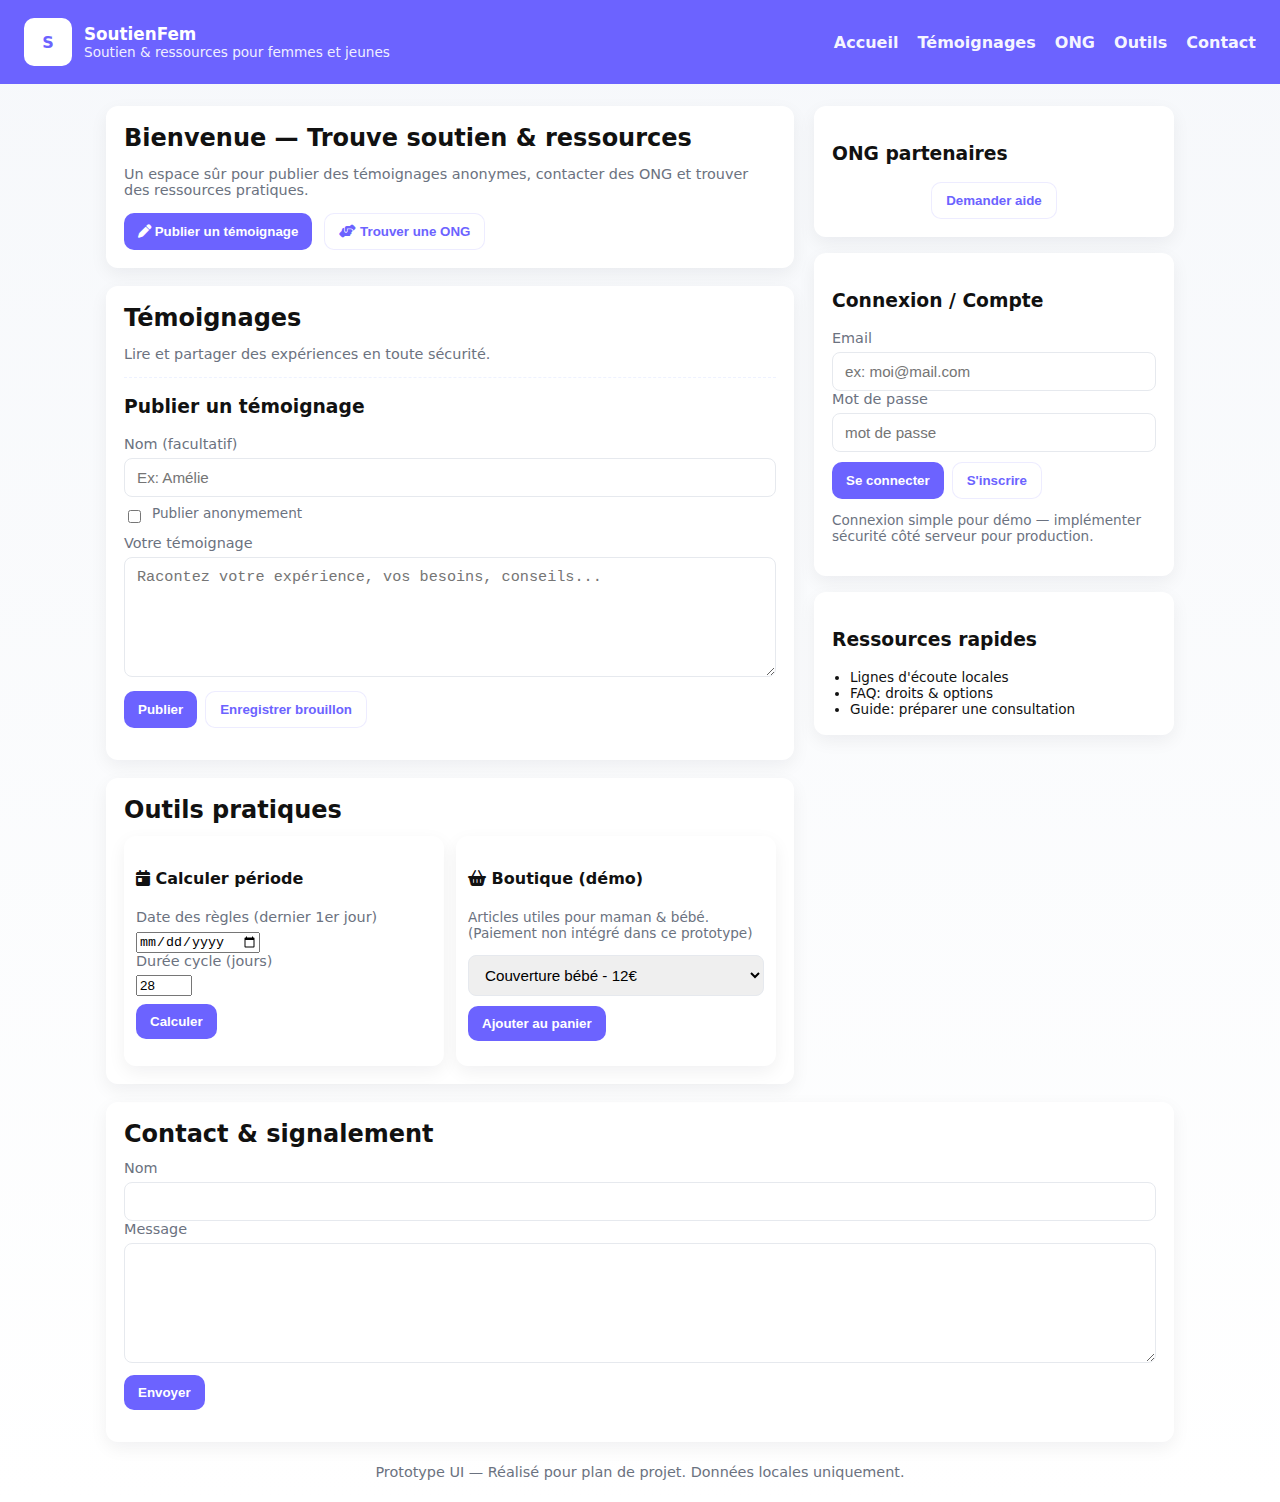
<file: index.html>
<!doctype html>
<html lang="fr">
<head>
  <meta charset="utf-8" />
  <meta name="viewport" content="width=device-width,initial-scale=1" />
  <title>Plateforme Soutien - Prototype UI</title>
  <!-- Font Awesome for icons -->
  <link rel="stylesheet" href="https://cdnjs.cloudflare.com/ajax/libs/font-awesome/6.5.0/css/all.min.css" integrity="sha512-..." crossorigin="anonymous" referrerpolicy="no-referrer" />
  <style>
    :root{
      --primary:#6C63FF; --accent:#FF6584; --muted:#6b7280; --bg:#f6f8fb;
      --card:#ffffff; --radius:12px;
      font-family: Inter, system-ui, -apple-system, 'Segoe UI', Roboto, 'Helvetica Neue', Arial;
    }
    *{box-sizing:border-box}
    body{margin:0;background:linear-gradient(180deg,var(--bg),#fff);color:#111}
    header{background:var(--primary);color:#fff;padding:18px 24px;display:flex;align-items:center;justify-content:space-between}
    .brand{display:flex;align-items:center;gap:12px}
    .logo{width:48px;height:48px;border-radius:10px;background:#fff;color:var(--primary);display:grid;place-items:center;font-weight:700}
    nav a{color:rgba(255,255,255,0.95);text-decoration:none;margin-left:14px;font-weight:600}
    .container{max-width:1100px;margin:22px auto;padding:0 16px}
    .grid{display:grid;grid-template-columns:1fr 360px;gap:20px}
    .card{background:var(--card);border-radius:var(--radius);padding:18px;box-shadow:0 6px 18px rgba(16,24,40,0.06)}
    h2{margin:0 0 12px 0}

    /* Forms */
    label{display:block;font-size:0.9rem;color:var(--muted);margin-bottom:6px}
    input[type=text],input[type=email],textarea,select{width:100%;padding:10px 12px;border-radius:8px;border:1px solid #e6e9ee;font-size:0.95rem}
    textarea{min-height:120px;resize:vertical}
    .row{display:flex;gap:12px}
    .btn{background:var(--primary);color:#fff;padding:10px 14px;border-radius:10px;border:0;font-weight:700;cursor:pointer}
    .btn.secondary{background:#fff;color:var(--primary);border:1px solid rgba(108,99,255,0.12)}
    .muted{color:var(--muted);font-size:0.9rem}

    /* testimonial list */
    .testi{display:flex;gap:12px;padding:12px;border-radius:10px;border:1px dashed #eef2ff;margin-bottom:12px}
    .avatar{width:48px;height:48px;border-radius:50%;background:linear-gradient(135deg,var(--primary),var(--accent));color:#fff;display:grid;place-items:center;font-weight:700}

    /* NGO list */
    .ngo{display:flex;justify-content:space-between;align-items:center;padding:10px;border-radius:8px;border:1px solid #f1f5f9;margin-bottom:10px}

    /* responsive */
    @media (max-width:900px){.grid{grid-template-columns:1fr}.container{padding:0 12px}}

    /* small helpers */
    .flex{display:flex;align-items:center;gap:8px}
    .small{font-size:0.85rem}
  </style>
</head>
<body>
  <header>
    <div class="brand">
      <div class="logo">S</div>
      <div>
        <div style="font-weight:800;font-size:1.05rem">SoutienFem</div>
        <div style="font-size:0.85rem;opacity:0.9">Soutien & ressources pour femmes et jeunes</div>
      </div>
    </div>
    <nav>
      <a href="#home">Accueil</a>
      <a href="#temoignages">Témoignages</a>
      <a href="#ong">ONG</a>
      <a href="#outils">Outils</a>
      <a href="#contact">Contact</a>
    </nav>
  </header>

  <main class="container">
    <div class="grid">
      <div>
        <!-- Hero / Actions -->
        <section class="card" id="home">
          <h2>Bienvenue — Trouve soutien & ressources</h2>
          <p class="muted">Un espace sûr pour publier des témoignages anonymes, contacter des ONG et trouver des ressources pratiques.</p>
          <div style="margin-top:12px" class="row">
            <button class="btn" onclick="document.getElementById('form-temoignage').scrollIntoView({behavior:'smooth'})"><i class="fa-solid fa-pen"></i> Publier un témoignage</button>
            <button class="btn secondary" onclick="document.getElementById('ong-list').scrollIntoView({behavior:'smooth'})"><i class="fa-solid fa-hands-helping"></i> Trouver une ONG</button>
          </div>
        </section>

        <!-- Témoignages + form -->
        <section class="card" id="temoignages" style="margin-top:18px">
          <h2>Témoignages</h2>
          <p class="muted">Lire et partager des expériences en toute sécurité.</p>

          <div id="testimonialsContainer" style="margin-top:12px">
            <!-- testimonials injected by JS -->
          </div>

          <hr style="margin:14px 0;border:none;border-top:1px dashed #eef2ff" />

          <form id="form-temoignage">
            <h3>Publier un témoignage</h3>
            <label for="name">Nom (facultatif)</label>
            <input id="name" type="text" placeholder="Ex: Amélie" />
            <div style="margin:8px 0" class="flex">
              <input id="anon" type="checkbox"/> <label for="anon" class="small">Publier anonymement</label>
            </div>
            <label for="content">Votre témoignage</label>
            <textarea id="content" placeholder="Racontez votre expérience, vos besoins, conseils..." required></textarea>
            <div style="display:flex;gap:8px;margin-top:10px">
              <button type="button" class="btn" onclick="submitTestimonial()">Publier</button>
              <button type="button" class="btn secondary" onclick="saveDraft()">Enregistrer brouillon</button>
            </div>
            <p id="form-msg" class="muted small" style="margin-top:8px"></p>
          </form>
        </section>

        <!-- Outils -->
        <section class="card" id="outils" style="margin-top:18px">
          <h2>Outils pratiques</h2>
          <div style="display:grid;grid-template-columns:1fr 1fr;gap:12px">
            <div class="card" style="padding:12px">
              <h4><i class="fa-solid fa-calendar-day"></i> Calculer période</h4>
              <label for="last-period">Date des règles (dernier 1er jour)</label>
              <input type="date" id="last-period" />
              <label for="cycle-length">Durée cycle (jours)</label>
              <input type="number" id="cycle-length" value="28" min="21" max="40" />
              <div style="margin-top:8px"><button class="btn" onclick="calcPeriod()">Calculer</button></div>
              <p id="period-result" class="muted small" style="margin-top:8px"></p>
            </div>

            <div class="card" style="padding:12px">
              <h4><i class="fa-solid fa-shopping-basket"></i> Boutique (démo)</h4>
              <p class="muted small">Articles utiles pour maman & bébé. (Paiement non intégré dans ce prototype)</p>
              <select id="product">
                <option value="couverture">Couverture bébé - 12€</option>
                <option value="kit-hygiene">Kit hygiène - 8€</option>
                <option value="biberon">Biberon - 6€</option>
              </select>
              <div style="margin-top:10px"><button class="btn" onclick="addToCart()">Ajouter au panier</button></div>
              <p id="cart-msg" class="muted small" style="margin-top:8px"></p>
            </div>
          </div>
        </section>

      </div>

      <!-- Right column -->
      <aside>
        <div class="card">
          <h3>ONG partenaires</h3>
          <div id="ong-list">
            <!-- NGOs injected by JS -->
          </div>
          <div style="margin-top:10px;text-align:center">
            <button class="btn secondary" onclick="contactNGO()">Demander aide</button>
          </div>
        </div>

        <div class="card" style="margin-top:16px">
          <h3>Connexion / Compte</h3>
          <label for="email">Email</label>
          <input id="email" type="email" placeholder="ex: moi@mail.com" />
          <label for="password">Mot de passe</label>
          <input id="password" type="text" placeholder="mot de passe" />
          <div style="margin-top:10px;display:flex;gap:8px">
            <button class="btn" onclick="login()">Se connecter</button>
            <button class="btn secondary" onclick="register()">S'inscrire</button>
          </div>
          <p class="muted small">Connexion simple pour démo — implémenter sécurité côté serveur pour production.</p>
        </div>

        <div class="card" style="margin-top:16px">
          <h3>Ressources rapides</h3>
          <ul style="padding-left:18px;margin:0">
            <li class="small">Lignes d'écoute locales</li>
            <li class="small">FAQ: droits & options</li>
            <li class="small">Guide: préparer une consultation</li>
          </ul>
        </div>
      </aside>
    </div>

    <section class="card" id="contact" style="margin-top:18px">
      <h2>Contact & signalement</h2>
      <label for="contact-name">Nom</label>
      <input id="contact-name" type="text" />
      <label for="contact-msg">Message</label>
      <textarea id="contact-msg"></textarea>
      <div style="margin-top:8px"><button class="btn" onclick="sendContact()">Envoyer</button></div>
      <p id="contact-result" class="muted small" style="margin-top:8px"></p>
    </section>

    <footer style="text-align:center;margin:22px 0;color:var(--muted);font-size:0.9rem">Prototype UI — Réalisé pour plan de projet. Données locales uniquement.</footer>
  </main>

  <script>
    // Mock data
    const ngos = [
      {id:1,name:'Espoir & Aide',phone:'+228 90 00 00 01',region:'Lomé'},
      {id:2,name:'Main Solidaire',phone:'+228 90 00 00 02',region:'Sokodé'},
      {id:3,name:'Centre Maman',phone:'+228 90 00 00 03',region:'Kara'}
    ];

    const testimonials = [
      {name:'A.', anon:true, text:'J'ai trouvé du réconfort ici. Merci.'},
      {name:'Léa', anon:false, text:'Les ressources m'ont été utiles pendant ma grossesse.'}
    ];

    // Render NGOs
    function renderNGOs(){
      const el = document.getElementById('ong-list'); el.innerHTML='';
      ngos.forEach(n=>{
        const div = document.createElement('div'); div.className='ngo';
        div.innerHTML = `<div><strong>${n.name}</strong><div class="muted small">${n.region}</div></div><div class="small">${n.phone}</div>`;
        el.appendChild(div);
      })
    }

    // Render testimonials
    function renderTestimonials(){
      const el = document.getElementById('testimonialsContainer'); el.innerHTML='';
      testimonials.slice().reverse().forEach(t=>{
        const d = document.createElement('div'); d.className='testi';
        d.innerHTML = `<div class="avatar">${t.anon? 'A' : (t.name? t.name[0].toUpperCase() : 'U')}</div>
                       <div><strong>${t.anon? 'Anonyme' : escapeHtml(t.name || 'Utilisateur')}</strong>
                       <p class="muted small">${escapeHtml(t.text)}</p></div>`;
        el.appendChild(d);
      })
    }

    function escapeHtml(s){ if(!s) return ''; return s.replace(/[&<>"']/g, c=>({'&':'&amp;','<':'&lt;','>':'&gt;','"':'&quot;',"'":'&#39;'})[c]); }

    // Submit testimonial
    function submitTestimonial(){
      const name = document.getElementById('name').value.trim();
      const anon = document.getElementById('anon').checked;
      const content = document.getElementById('content').value.trim();
      const msg = document.getElementById('form-msg');
      if(!content){ msg.textContent='Veuillez écrire un témoignage.'; return; }
      testimonials.push({name: name, anon: anon, text: content});
      renderTestimonials();
      msg.textContent='Témoignage publié.';
      document.getElementById('content').value=''; document.getElementById('name').value=''; document.getElementById('anon').checked=false;
    }

    function saveDraft(){
      const content = document.getElementById('content').value;
      localStorage.setItem('draftTemoignage', content);
      document.getElementById('form-msg').textContent='Brouillon enregistré localement.';
    }

    // Simple menstrual period calculator
    function calcPeriod(){
      const d = document.getElementById('last-period').value;
      const cycle = parseInt(document.getElementById('cycle-length').value)||28;
      const out = document.getElementById('period-result');
      if(!d){ out.textContent='Sélectionnez la date des dernières règles.'; return; }
      const start = new Date(d);
      const next = new Date(start.getTime() + cycle*24*3600*1000);
      const fertileStart = new Date(next.getTime() - 14*24*3600*1000 - 5*24*3600*1000);
      const fertileEnd = new Date(next.getTime() - 14*24*3600*1000 + 5*24*3600*1000);
      out.textContent = `Prochaine période approximative: ${next.toLocaleDateString()} — Fenêtre fertile approximative: ${fertileStart.toLocaleDateString()} à ${fertileEnd.toLocaleDateString()}.`;
    }

    // Cart simulation
    function addToCart(){
      const p = document.getElementById('product').value;
      localStorage.setItem('cart', p);
      document.getElementById('cart-msg').textContent = 'Article ajouté au panier (prototype).';
    }

    // Contact
    function sendContact(){
      const name = document.getElementById('contact-name').value.trim();
      const msg = document.getElementById('contact-msg').value.trim();
      const out = document.getElementById('contact-result');
      if(!msg){ out.textContent='Veuillez entrer un message.'; return; }
      out.textContent = 'Merci — votre message a été enregistré (prototype).';
      document.getElementById('contact-name').value=''; document.getElementById('contact-msg').value='';
    }

    function contactNGO(){ alert('Simuler demande d\'aide — intégrer formulaire détaillé & backend pour production.'); }

    // Auth (demo)
    function login(){ alert('Connexion simulée — implémenter backend sécurisé.'); }
    function register(){ alert('Inscription simulée — implémenter backend sécurisé.'); }

    // On load
    document.addEventListener('DOMContentLoaded', ()=>{
      renderNGOs(); renderTestimonials();
      // restore draft
      const draft = localStorage.getItem('draftTemoignage'); if(draft){ document.getElementById('content').value = draft; document.getElementById('form-msg').textContent='Brouillon restauré.' }
    });
  </script>
</body>
</html>
</file>
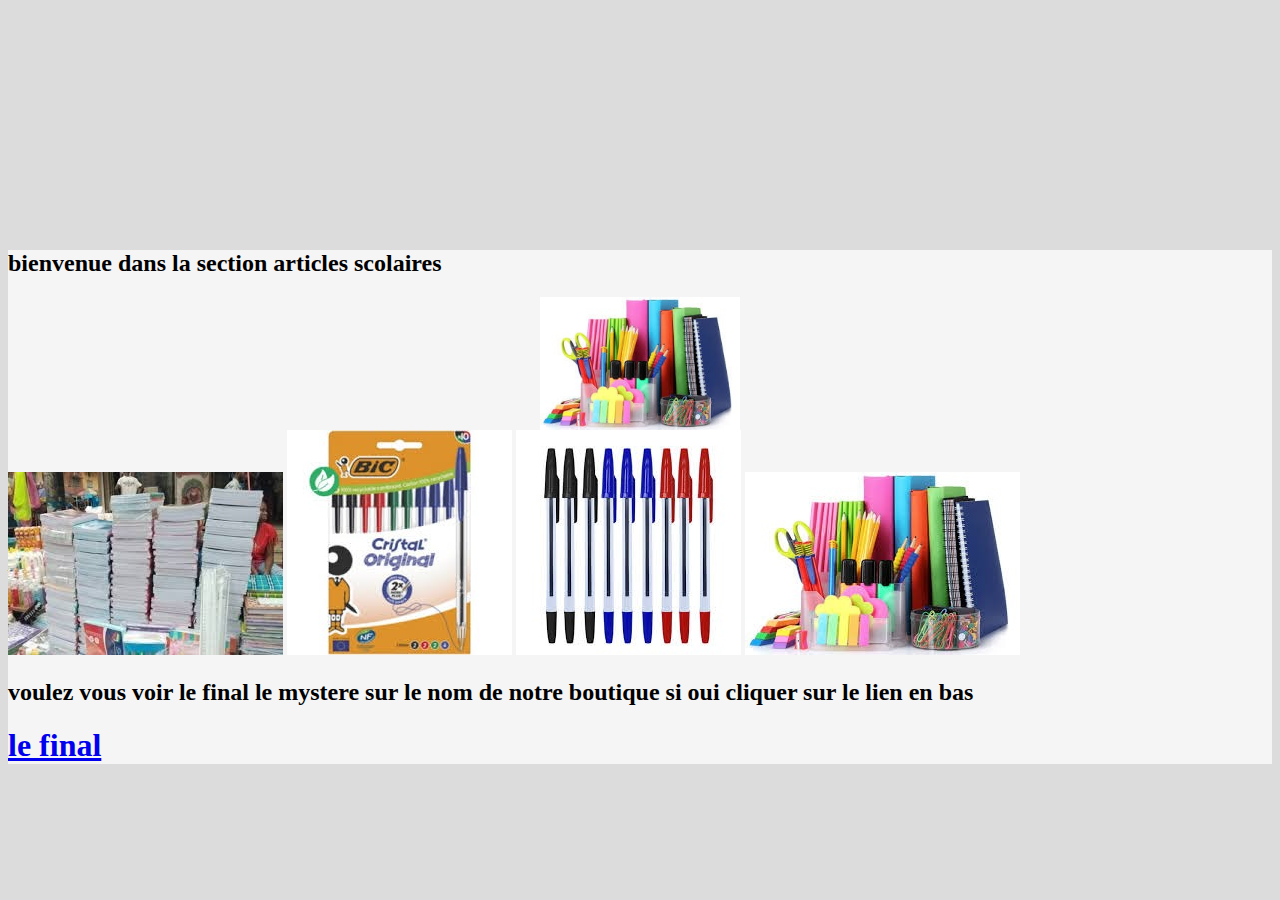
<file: articles scolaires.html>
<!DOCTYPE html>
<html lang="en">
<head>
    <meta charset="UTF-8">
    <meta name="viewport" content="width=device-width, initial-scale=1.0">
    <title>Document</title>
    <link rel="stylesheet" href="zero.css">
</head>
<body>
    <section id="noeud">
        <h2>bienvenue dans la section articles scolaires </h2>
        <div class="image-row">
            <img src="./scolar1.jpg" alt="">  </div>
<img src="./scolar2.jpg" alt="">
<img src="./scolar4.jpg" alt="">
<img src="./scolar5.jpg" alt="">
<img src="./scolar3.jpg" alt="">
<br><h2>voulez vous voir le final le mystere sur le nom de notre boutique si oui cliquer sur le lien en bas</h2>
<a href="http://127.0.0.1:5500/final.html"> <h1>le final</h1></a>
    </section><h1 id="-500px">voici pour la section articles scolaires</h1>
    <section id="fin"></section>
    
</body>
</html>
</file>
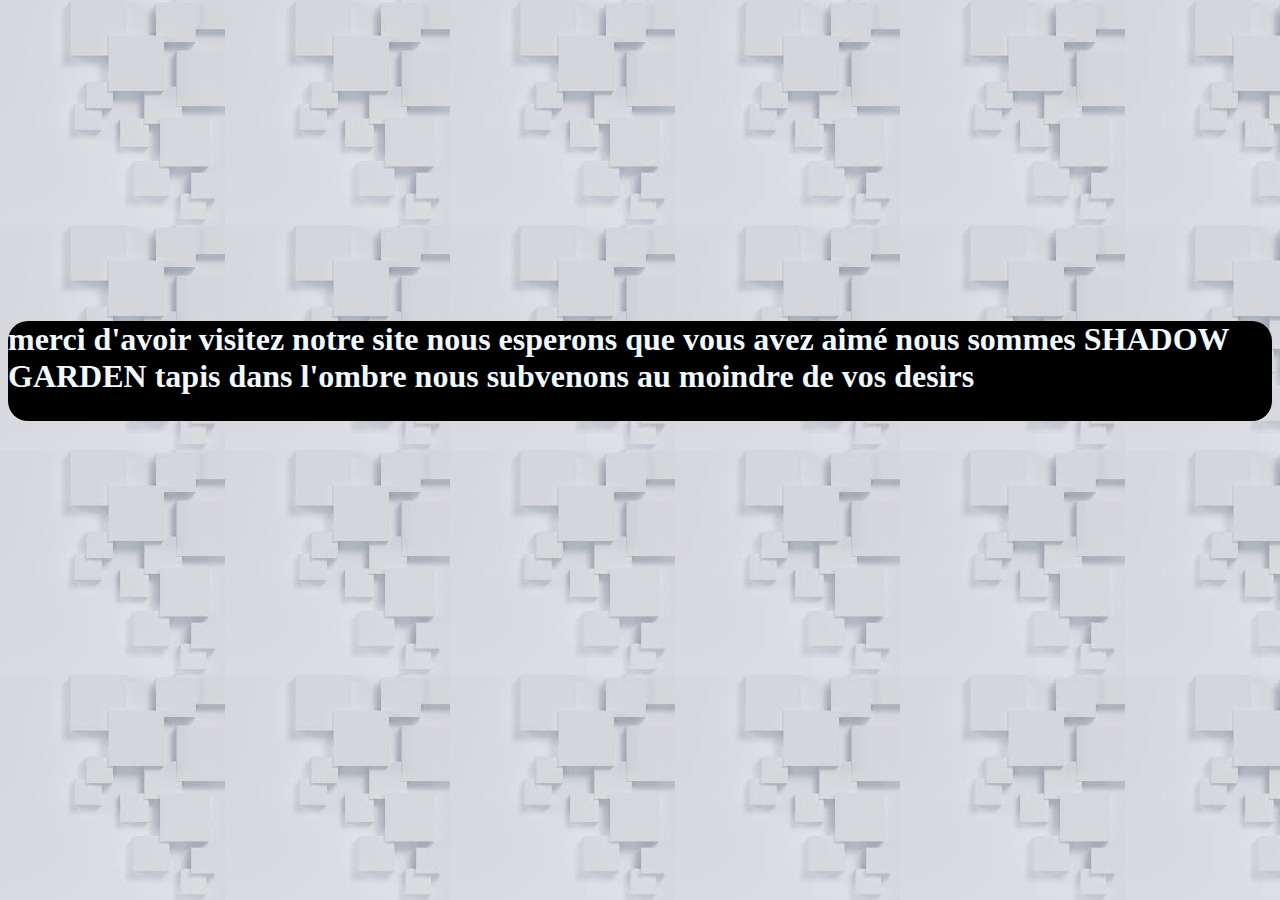
<file: final.html>
<!DOCTYPE html>
<html lang="en">
<head>
    <meta charset="UTF-8">
    <meta name="viewport" content="width=device-width, initial-scale=1.0">
    <link rel="stylesheet" href="dead.css">
    <title>Document</title>
</head>
<body>
    <section id="final">
    <h1 style="color: aliceblue;">merci d'avoir visitez notre site nous esperons que vous avez aimé nous sommes SHADOW GARDEN tapis dans l'ombre nous subvenons au moindre de vos desirs 

    </h1></section>
</body>
</html>
</file>
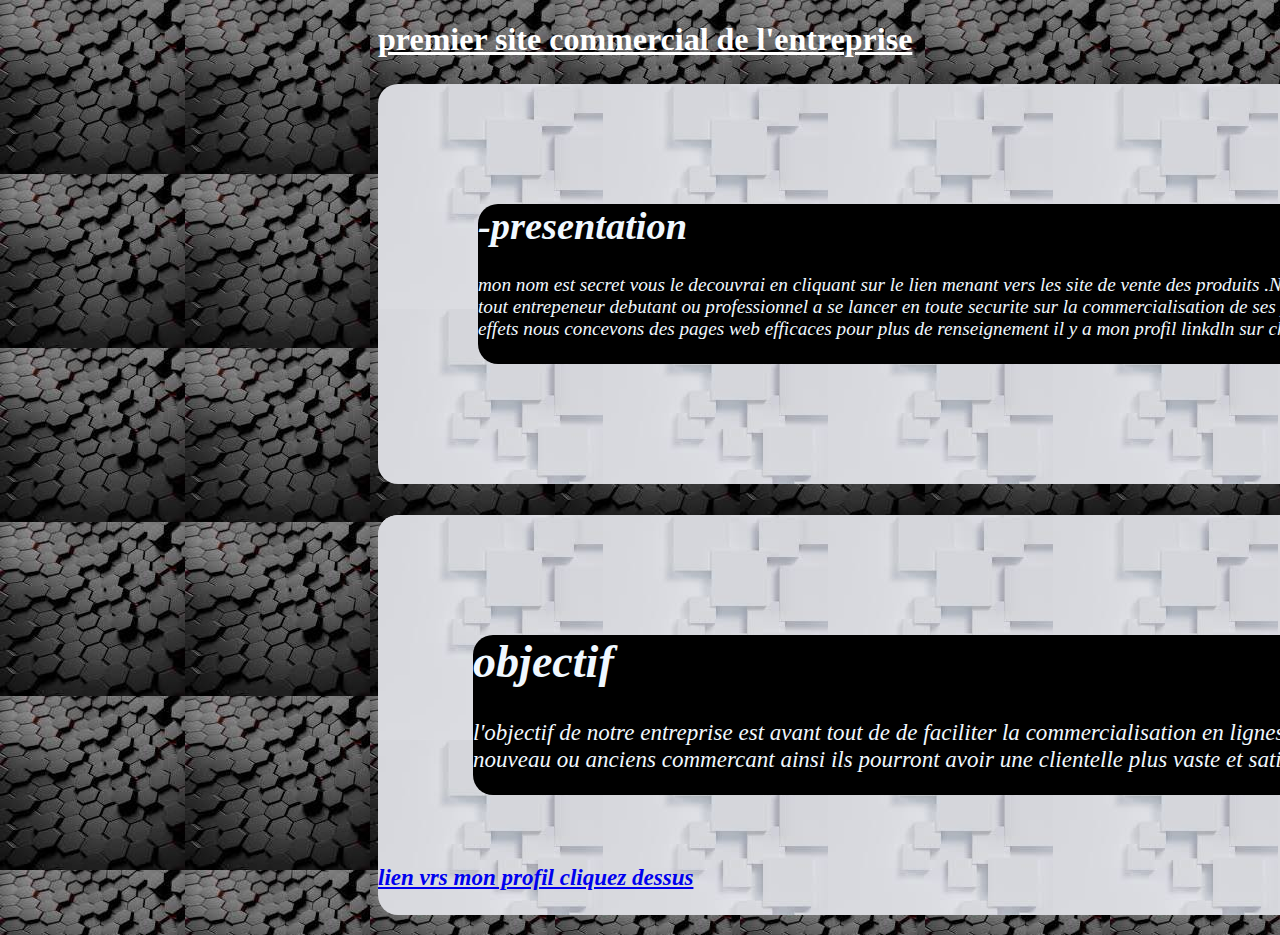
<file: i hate all of you.html>
<!DOCTYPE html>
<html lang="en">
<head>
    <meta charset="UTF-8">
    <meta name="viewport" content="width=device-width, initial-scale=1.0">
    <title>Document</title>
    <link rel="stylesheet" href="inde.css">
    
</head>
<body>
    <SECTion id="CODE">
    <section id="part" style="color: black;">
   
 <SPAn id="REO"></SPAn>
    
     
    </section>

<h1> <a href="http://127.0.0.1:5500/siite1.html" style="color: white">  premier site commercial de l'entreprise</a></h1>
    <section id="re">
   
    <DIV id="ME">
        <div id="title"><h1>-presentation </h1> <p style="color: aliceblue;"> mon nom est secret vous le decouvrai en cliquant sur le lien menant vers les site de vente des produits .Notre objectif est d'aider tout entrepeneur debutant ou professionnel a se lancer en toute securite sur la commercialisation de ses produits en lignes en effets nous concevons des pages web efficaces pour plus de renseignement il y a mon profil linkdln sur chaque pages web crees

        </p></div>
    
</DIV>
    </section><section id="re">
   
    <DIV id="JE">
        <div id="corps"><h1>objectif</h1> <p style="color: aliceblue;">l'objectif de notre entreprise est avant tout de de faciliter 
            la commercialisation en lignes des produits aux nouveau ou anciens commercant ainsi ils pourront avoir une clientelle plus vaste et satisfaite
        </p></div>
    <br><br><br><br><br><br><br><strong></strong><a href="http://127.0.0.1:5500/metro.html"><strong>lien vrs mon profil cliquez dessus</strong></a></body>
</html>
</file>
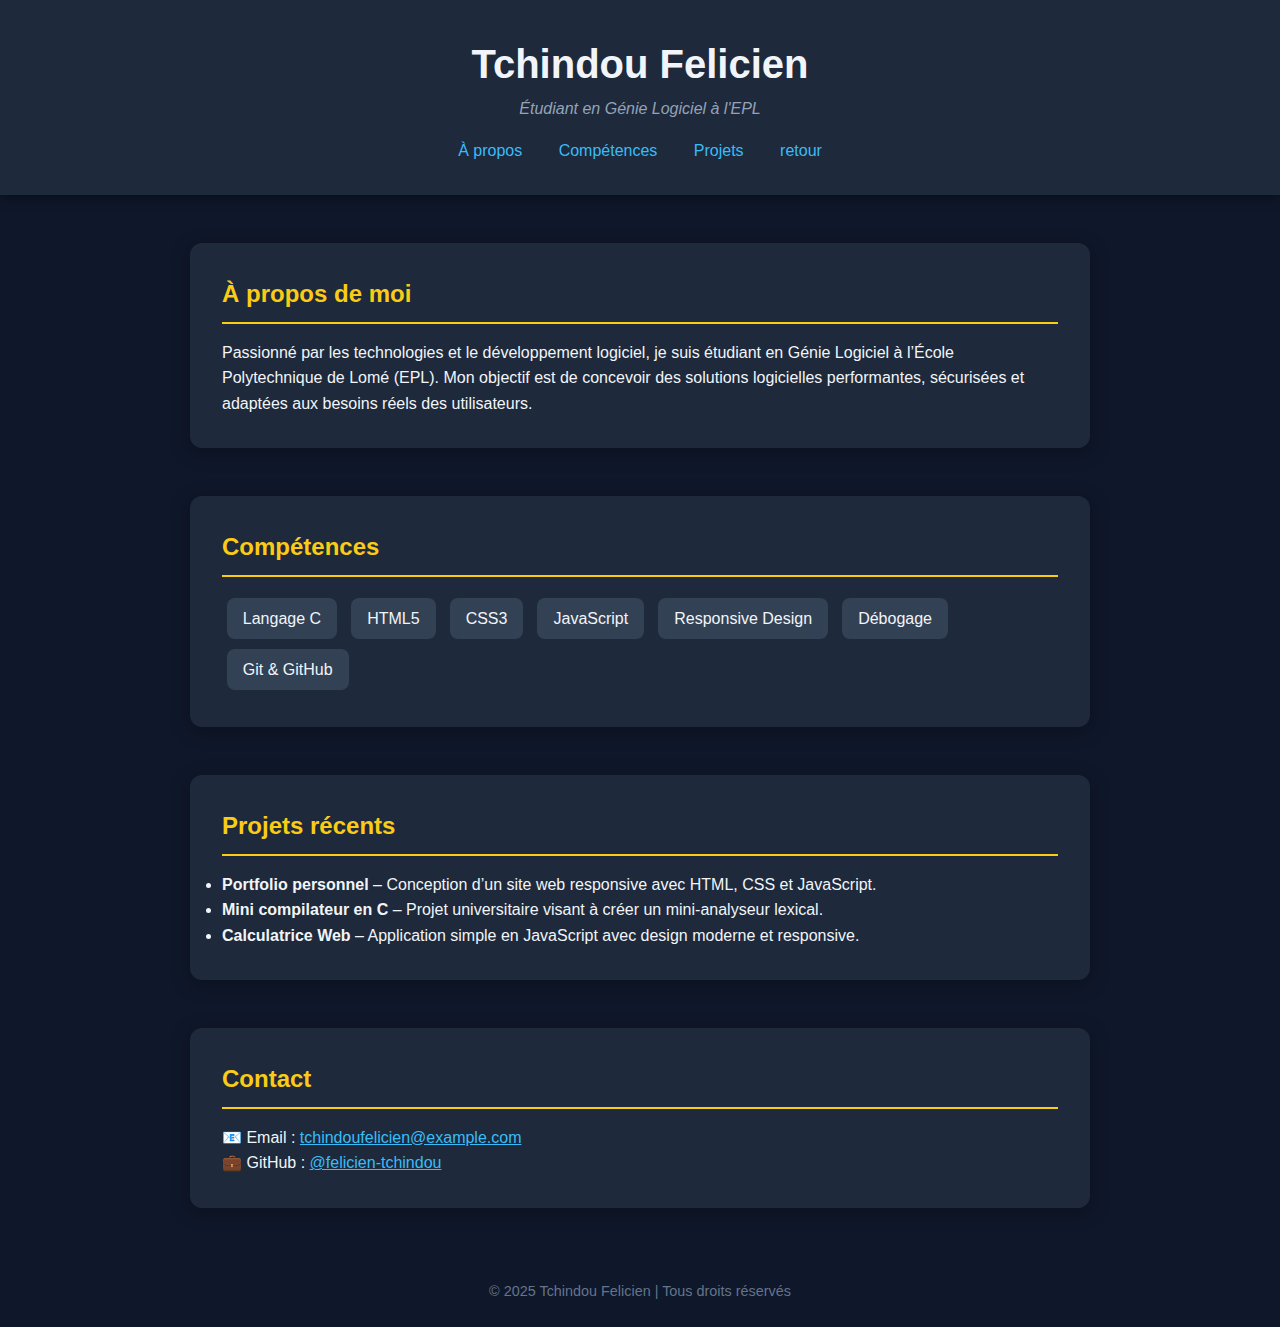
<file: metro.html>
<!DOCTYPE html>
<html lang="fr">
<head>
  <meta charset="UTF-8">
  <meta name="viewport" content="width=device-width, initial-scale=1.0">
  <title>Tchindou Felicien | Portfolio</title>
  <style>
    * {
      margin: 0; padding: 0; box-sizing: border-box;
      font-family: 'Segoe UI', sans-serif;
    }
    body {
      background: #0f172a;
      color: #f1f5f9;
      line-height: 1.6;
    }
    header {
      background: #1e293b;
      padding: 2rem;
      text-align: center;
      box-shadow: 0 2px 10px rgba(0,0,0,0.5);
    }
    header h1 {
      font-size: 2.5rem;
    }
    header p {
      font-style: italic;
      color: #94a3b8;
    }
    nav {
      text-align: center;
      margin-top: 1rem;
    }
    nav a {
      color: #38bdf8;
      margin: 0 1rem;
      text-decoration: none;
      transition: color 0.3s ease;
    }
    nav a:hover {
      color: #facc15;
    }
    section {
      max-width: 900px;
      margin: 3rem auto;
      padding: 2rem;
      background: #1e293b;
      border-radius: 12px;
      box-shadow: 0 4px 20px rgba(0,0,0,0.3);
    }
    h2 {
      color: #facc15;
      margin-bottom: 1rem;
      border-bottom: 2px solid #facc15;
      padding-bottom: 0.5rem;
    }
    .skills span {
      display: inline-block;
      background: #334155;
      color: #f1f5f9;
      padding: 0.5rem 1rem;
      margin: 0.3rem;
      border-radius: 8px;
    }
    footer {
      text-align: center;
      padding: 1.5rem;
      background: #0f172a;
      font-size: 0.9rem;
      color: #64748b;
    }
  </style>
</head>
<body>

<header>
  <h1>Tchindou Felicien</h1>
  <p>Étudiant en Génie Logiciel à l'EPL</p>
  <nav>
    <a href="#about">À propos</a>
    <a href="#skills">Compétences</a>
    <a href="#projects">Projets</a>
    <a href="http://127.0.0.1:5500/i%20hate%20all%20of%20you.html">retour</a>
  </nav>
</header>

<section id="about">
  <h2>À propos de moi</h2>
  <p>
    Passionné par les technologies et le développement logiciel, je suis étudiant en Génie Logiciel à l’École Polytechnique de Lomé (EPL).
    Mon objectif est de concevoir des solutions logicielles performantes, sécurisées et adaptées aux besoins réels des utilisateurs.
  </p>
</section>

<section id="skills">
  <h2>Compétences</h2>
  <div class="skills">
    <span>Langage C</span>
    <span>HTML5</span>
    <span>CSS3</span>
    <span>JavaScript</span>
    <span>Responsive Design</span>
    <span>Débogage</span>
    <span>Git & GitHub</span>
  </div>
</section>

<section id="projects">
  <h2>Projets récents</h2>
  <ul>
    <li><strong>Portfolio personnel</strong> – Conception d’un site web responsive avec HTML, CSS et JavaScript.</li>
    <li><strong>Mini compilateur en C</strong> – Projet universitaire visant à créer un mini-analyseur lexical.</li>
    <li><strong>Calculatrice Web</strong> – Application simple en JavaScript avec design moderne et responsive.</li>
  </ul>
</section>

<section id="contact">
  <h2>Contact</h2>
  <p>📧 Email : <a href="mailto:tchindoufelicien@example.com" style="color:#38bdf8;">tchindoufelicien@example.com</a></p>
  <p>💼 GitHub : <a href="https://github.com/felicien-tchindou" target="_blank" style="color:#38bdf8;">@felicien-tchindou</a></p>
</section>

<footer>
  &copy; 2025 Tchindou Felicien | Tous droits réservés
</footer>

</body>
</html>
</file>
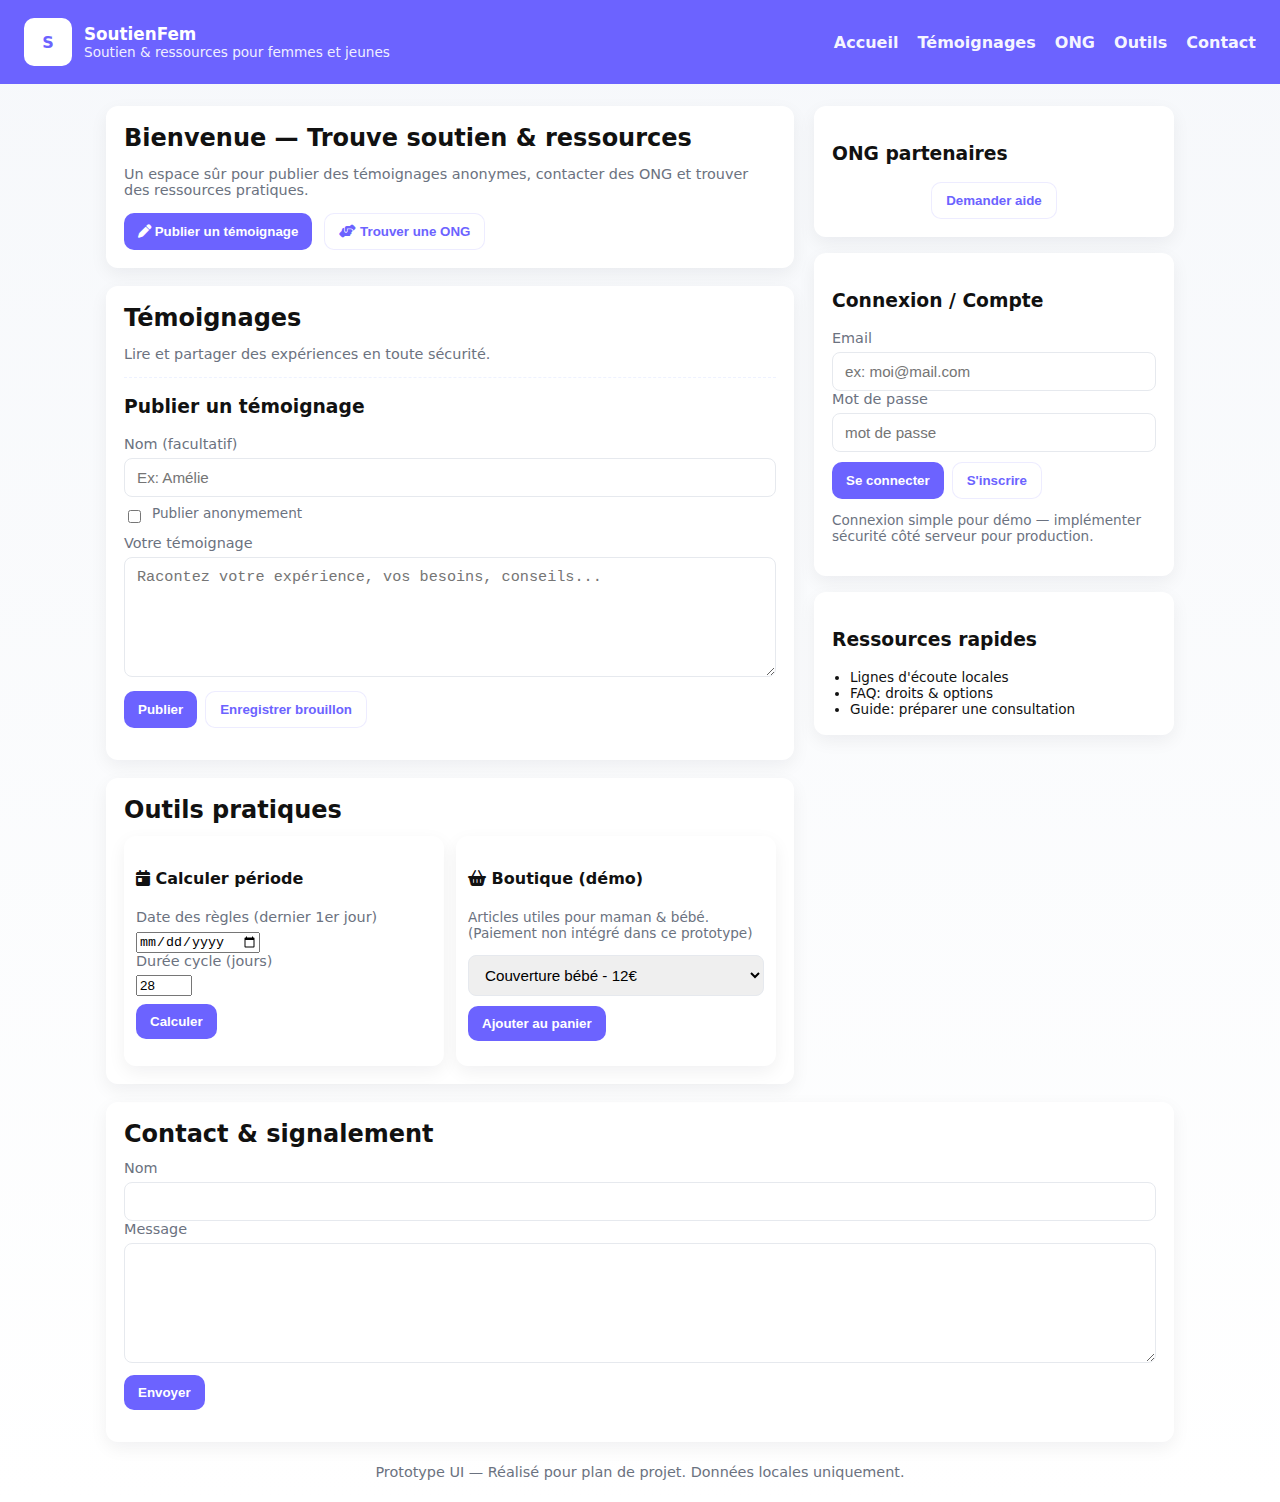
<file: nox.html>
<!doctype html>
<html lang="fr">
<head>
  <meta charset="utf-8" />
  <meta name="viewport" content="width=device-width,initial-scale=1" />
  <title>Plateforme Soutien - Prototype UI</title>
  <!-- Font Awesome for icons -->
  <link rel="stylesheet" href="https://cdnjs.cloudflare.com/ajax/libs/font-awesome/6.5.0/css/all.min.css" integrity="sha512-..." crossorigin="anonymous" referrerpolicy="no-referrer" />
  <style>
    :root{
      --primary:#6C63FF; --accent:#FF6584; --muted:#6b7280; --bg:#f6f8fb;
      --card:#ffffff; --radius:12px;
      font-family: Inter, system-ui, -apple-system, 'Segoe UI', Roboto, 'Helvetica Neue', Arial;
    }
    *{box-sizing:border-box}
    body{margin:0;background:linear-gradient(180deg,var(--bg),#fff);color:#111}
    header{background:var(--primary);color:#fff;padding:18px 24px;display:flex;align-items:center;justify-content:space-between}
    .brand{display:flex;align-items:center;gap:12px}
    .logo{width:48px;height:48px;border-radius:10px;background:#fff;color:var(--primary);display:grid;place-items:center;font-weight:700}
    nav a{color:rgba(255,255,255,0.95);text-decoration:none;margin-left:14px;font-weight:600}
    .container{max-width:1100px;margin:22px auto;padding:0 16px}
    .grid{display:grid;grid-template-columns:1fr 360px;gap:20px}
    .card{background:var(--card);border-radius:var(--radius);padding:18px;box-shadow:0 6px 18px rgba(16,24,40,0.06)}
    h2{margin:0 0 12px 0}

    /* Forms */
    label{display:block;font-size:0.9rem;color:var(--muted);margin-bottom:6px}
    input[type=text],input[type=email],textarea,select{width:100%;padding:10px 12px;border-radius:8px;border:1px solid #e6e9ee;font-size:0.95rem}
    textarea{min-height:120px;resize:vertical}
    .row{display:flex;gap:12px}
    .btn{background:var(--primary);color:#fff;padding:10px 14px;border-radius:10px;border:0;font-weight:700;cursor:pointer}
    .btn.secondary{background:#fff;color:var(--primary);border:1px solid rgba(108,99,255,0.12)}
    .muted{color:var(--muted);font-size:0.9rem}

    /* testimonial list */
    .testi{display:flex;gap:12px;padding:12px;border-radius:10px;border:1px dashed #eef2ff;margin-bottom:12px}
    .avatar{width:48px;height:48px;border-radius:50%;background:linear-gradient(135deg,var(--primary),var(--accent));color:#fff;display:grid;place-items:center;font-weight:700}

    /* NGO list */
    .ngo{display:flex;justify-content:space-between;align-items:center;padding:10px;border-radius:8px;border:1px solid #f1f5f9;margin-bottom:10px}

    /* responsive */
    @media (max-width:900px){.grid{grid-template-columns:1fr}.container{padding:0 12px}}

    /* small helpers */
    .flex{display:flex;align-items:center;gap:8px}
    .small{font-size:0.85rem}
  </style>
</head>
<body>
  <header>
    <div class="brand">
      <div class="logo">S</div>
      <div>
        <div style="font-weight:800;font-size:1.05rem">SoutienFem</div>
        <div style="font-size:0.85rem;opacity:0.9">Soutien & ressources pour femmes et jeunes</div>
      </div>
    </div>
    <nav>
      <a href="#home">Accueil</a>
      <a href="#temoignages">Témoignages</a>
      <a href="#ong">ONG</a>
      <a href="#outils">Outils</a>
      <a href="#contact">Contact</a>
    </nav>
  </header>

  <main class="container">
    <div class="grid">
      <div>
        <!-- Hero / Actions -->
        <section class="card" id="home">
          <h2>Bienvenue — Trouve soutien & ressources</h2>
          <p class="muted">Un espace sûr pour publier des témoignages anonymes, contacter des ONG et trouver des ressources pratiques.</p>
          <div style="margin-top:12px" class="row">
            <button class="btn" onclick="document.getElementById('form-temoignage').scrollIntoView({behavior:'smooth'})"><i class="fa-solid fa-pen"></i> Publier un témoignage</button>
            <button class="btn secondary" onclick="document.getElementById('ong-list').scrollIntoView({behavior:'smooth'})"><i class="fa-solid fa-hands-helping"></i> Trouver une ONG</button>
          </div>
        </section>

        <!-- Témoignages + form -->
        <section class="card" id="temoignages" style="margin-top:18px">
          <h2>Témoignages</h2>
          <p class="muted">Lire et partager des expériences en toute sécurité.</p>

          <div id="testimonialsContainer" style="margin-top:12px">
            <!-- testimonials injected by JS -->
          </div>

          <hr style="margin:14px 0;border:none;border-top:1px dashed #eef2ff" />

          <form id="form-temoignage">
            <h3>Publier un témoignage</h3>
            <label for="name">Nom (facultatif)</label>
            <input id="name" type="text" placeholder="Ex: Amélie" />
            <div style="margin:8px 0" class="flex">
              <input id="anon" type="checkbox"/> <label for="anon" class="small">Publier anonymement</label>
            </div>
            <label for="content">Votre témoignage</label>
            <textarea id="content" placeholder="Racontez votre expérience, vos besoins, conseils..." required></textarea>
            <div style="display:flex;gap:8px;margin-top:10px">
              <button type="button" class="btn" onclick="submitTestimonial()">Publier</button>
              <button type="button" class="btn secondary" onclick="saveDraft()">Enregistrer brouillon</button>
            </div>
            <p id="form-msg" class="muted small" style="margin-top:8px"></p>
          </form>
        </section>

        <!-- Outils -->
        <section class="card" id="outils" style="margin-top:18px">
          <h2>Outils pratiques</h2>
          <div style="display:grid;grid-template-columns:1fr 1fr;gap:12px">
            <div class="card" style="padding:12px">
              <h4><i class="fa-solid fa-calendar-day"></i> Calculer période</h4>
              <label for="last-period">Date des règles (dernier 1er jour)</label>
              <input type="date" id="last-period" />
              <label for="cycle-length">Durée cycle (jours)</label>
              <input type="number" id="cycle-length" value="28" min="21" max="40" />
              <div style="margin-top:8px"><button class="btn" onclick="calcPeriod()">Calculer</button></div>
              <p id="period-result" class="muted small" style="margin-top:8px"></p>
            </div>

            <div class="card" style="padding:12px">
              <h4><i class="fa-solid fa-shopping-basket"></i> Boutique (démo)</h4>
              <p class="muted small">Articles utiles pour maman & bébé. (Paiement non intégré dans ce prototype)</p>
              <select id="product">
                <option value="couverture">Couverture bébé - 12€</option>
                <option value="kit-hygiene">Kit hygiène - 8€</option>
                <option value="biberon">Biberon - 6€</option>
              </select>
              <div style="margin-top:10px"><button class="btn" onclick="addToCart()">Ajouter au panier</button></div>
              <p id="cart-msg" class="muted small" style="margin-top:8px"></p>
            </div>
          </div>
        </section>

      </div>

      <!-- Right column -->
      <aside>
        <div class="card">
          <h3>ONG partenaires</h3>
          <div id="ong-list">
            <!-- NGOs injected by JS -->
          </div>
          <div style="margin-top:10px;text-align:center">
            <button class="btn secondary" onclick="contactNGO()">Demander aide</button>
          </div>
        </div>

        <div class="card" style="margin-top:16px">
          <h3>Connexion / Compte</h3>
          <label for="email">Email</label>
          <input id="email" type="email" placeholder="ex: moi@mail.com" />
          <label for="password">Mot de passe</label>
          <input id="password" type="text" placeholder="mot de passe" />
          <div style="margin-top:10px;display:flex;gap:8px">
            <button class="btn" onclick="login()">Se connecter</button>
            <button class="btn secondary" onclick="register()">S'inscrire</button>
          </div>
          <p class="muted small">Connexion simple pour démo — implémenter sécurité côté serveur pour production.</p>
        </div>

        <div class="card" style="margin-top:16px">
          <h3>Ressources rapides</h3>
          <ul style="padding-left:18px;margin:0">
            <li class="small">Lignes d'écoute locales</li>
            <li class="small">FAQ: droits & options</li>
            <li class="small">Guide: préparer une consultation</li>
          </ul>
        </div>
      </aside>
    </div>

    <section class="card" id="contact" style="margin-top:18px">
      <h2>Contact & signalement</h2>
      <label for="contact-name">Nom</label>
      <input id="contact-name" type="text" />
      <label for="contact-msg">Message</label>
      <textarea id="contact-msg"></textarea>
      <div style="margin-top:8px"><button class="btn" onclick="sendContact()">Envoyer</button></div>
      <p id="contact-result" class="muted small" style="margin-top:8px"></p>
    </section>

    <footer style="text-align:center;margin:22px 0;color:var(--muted);font-size:0.9rem">Prototype UI — Réalisé pour plan de projet. Données locales uniquement.</footer>
  </main>

  <script>
    // Mock data
    const ngos = [
      {id:1,name:'Espoir & Aide',phone:'+228 90 00 00 01',region:'Lomé'},
      {id:2,name:'Main Solidaire',phone:'+228 90 00 00 02',region:'Sokodé'},
      {id:3,name:'Centre Maman',phone:'+228 90 00 00 03',region:'Kara'}
    ];

    const testimonials = [
      {name:'A.', anon:true, text:'J'ai trouvé du réconfort ici. Merci.'},
      {name:'Léa', anon:false, text:'Les ressources m'ont été utiles pendant ma grossesse.'}
    ];

    // Render NGOs
    function renderNGOs(){
      const el = document.getElementById('ong-list'); el.innerHTML='';
      ngos.forEach(n=>{
        const div = document.createElement('div'); div.className='ngo';
        div.innerHTML = `<div><strong>${n.name}</strong><div class="muted small">${n.region}</div></div><div class="small">${n.phone}</div>`;
        el.appendChild(div);
      })
    }

    // Render testimonials
    function renderTestimonials(){
      const el = document.getElementById('testimonialsContainer'); el.innerHTML='';
      testimonials.slice().reverse().forEach(t=>{
        const d = document.createElement('div'); d.className='testi';
        d.innerHTML = `<div class="avatar">${t.anon? 'A' : (t.name? t.name[0].toUpperCase() : 'U')}</div>
                       <div><strong>${t.anon? 'Anonyme' : escapeHtml(t.name || 'Utilisateur')}</strong>
                       <p class="muted small">${escapeHtml(t.text)}</p></div>`;
        el.appendChild(d);
      })
    }

    function escapeHtml(s){ if(!s) return ''; return s.replace(/[&<>"']/g, c=>({'&':'&amp;','<':'&lt;','>':'&gt;','"':'&quot;',"'":'&#39;'})[c]); }

    // Submit testimonial
    function submitTestimonial(){
      const name = document.getElementById('name').value.trim();
      const anon = document.getElementById('anon').checked;
      const content = document.getElementById('content').value.trim();
      const msg = document.getElementById('form-msg');
      if(!content){ msg.textContent='Veuillez écrire un témoignage.'; return; }
      testimonials.push({name: name, anon: anon, text: content});
      renderTestimonials();
      msg.textContent='Témoignage publié.';
      document.getElementById('content').value=''; document.getElementById('name').value=''; document.getElementById('anon').checked=false;
    }

    function saveDraft(){
      const content = document.getElementById('content').value;
      localStorage.setItem('draftTemoignage', content);
      document.getElementById('form-msg').textContent='Brouillon enregistré localement.';
    }

    // Simple menstrual period calculator
    function calcPeriod(){
      const d = document.getElementById('last-period').value;
      const cycle = parseInt(document.getElementById('cycle-length').value)||28;
      const out = document.getElementById('period-result');
      if(!d){ out.textContent='Sélectionnez la date des dernières règles.'; return; }
      const start = new Date(d);
      const next = new Date(start.getTime() + cycle*24*3600*1000);
      const fertileStart = new Date(next.getTime() - 14*24*3600*1000 - 5*24*3600*1000);
      const fertileEnd = new Date(next.getTime() - 14*24*3600*1000 + 5*24*3600*1000);
      out.textContent = `Prochaine période approximative: ${next.toLocaleDateString()} — Fenêtre fertile approximative: ${fertileStart.toLocaleDateString()} à ${fertileEnd.toLocaleDateString()}.`;
    }

    // Cart simulation
    function addToCart(){
      const p = document.getElementById('product').value;
      localStorage.setItem('cart', p);
      document.getElementById('cart-msg').textContent = 'Article ajouté au panier (prototype).';
    }

    // Contact
    function sendContact(){
      const name = document.getElementById('contact-name').value.trim();
      const msg = document.getElementById('contact-msg').value.trim();
      const out = document.getElementById('contact-result');
      if(!msg){ out.textContent='Veuillez entrer un message.'; return; }
      out.textContent = 'Merci — votre message a été enregistré (prototype).';
      document.getElementById('contact-name').value=''; document.getElementById('contact-msg').value='';
    }

    function contactNGO(){ alert('Simuler demande d\'aide — intégrer formulaire détaillé & backend pour production.'); }

    // Auth (demo)
    function login(){ alert('Connexion simulée — implémenter backend sécurisé.'); }
    function register(){ alert('Inscription simulée — implémenter backend sécurisé.'); }

    // On load
    document.addEventListener('DOMContentLoaded', ()=>{
      renderNGOs(); renderTestimonials();
      // restore draft
      const draft = localStorage.getItem('draftTemoignage'); if(draft){ document.getElementById('content').value = draft; document.getElementById('form-msg').textContent='Brouillon restauré.' }
    });
  </script>
</body>
</html>
</file>
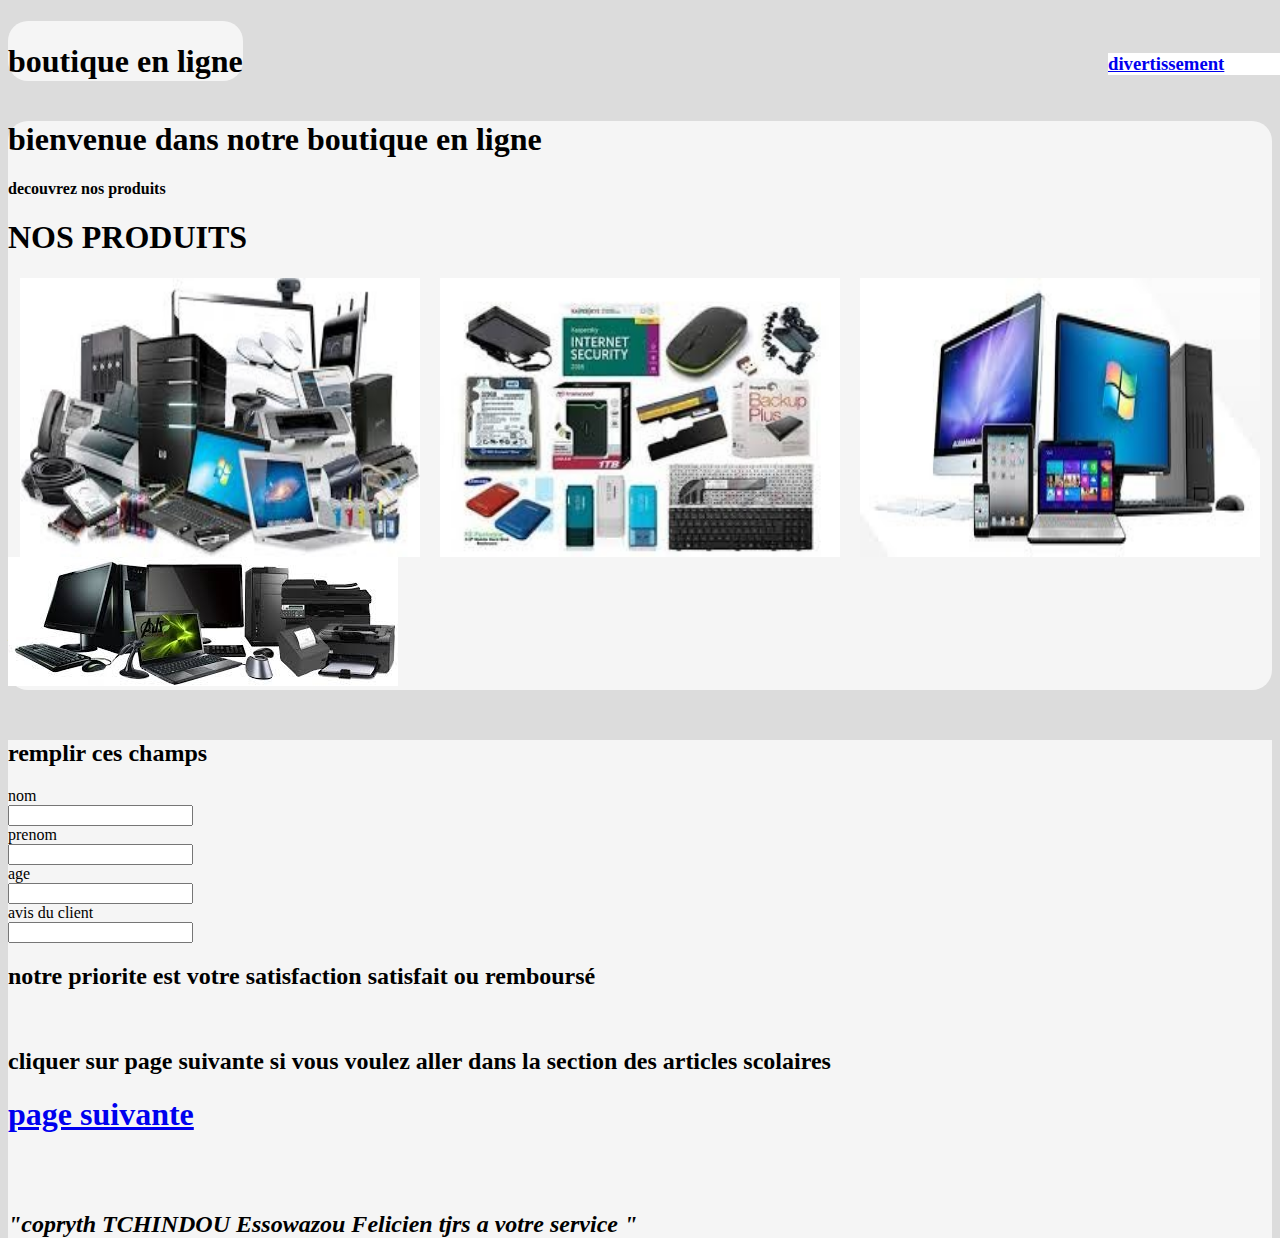
<file: siite1.html>
<!DOCTYPE html>
<html lang="en">
<head>
    <meta charset="UTF-8">
    <meta name="viewport" content="width=, initial-scale=1.0">
    <title>Document</title>
    <link rel="stylesheet" href="merde.css">
</head>
<body>
    <section id="setion1">
    <h1>boutique en ligne </h1>
    <h3 id="accueil"> <a href="https://mail.google.com/mail/u/0/#inbox">email</a></h3>
    <h3 id="contact"><a href="https://www.linkedin.com/in/felicien-tchindou-2503a5354/"> profil </a></h3>
    <h3 id="produit"><a href="https://www.google.com/search?q=coflix+tv&oq=coflix&gs_lcrp=EgZjaHJvbWUqDAgAECMYJxiABBiKBTIMCAAQIxgnGIAEGIoFMg4IARBFGCcYOxiABBiKBTIMCAIQABhDGIAEGIoFMgcIAxAAGIAEMgYIBBBFGDwyBggFEEUYPDIGCAYQRRg8MgYIBxBFGDzSAQgzMTI3ajBqN6gCCLACAfEF-gWaQAF-y4U&sourceid=chrome&ie=UTF-8">divertissement </a></h3></section>
    <section id="section2">
    <h1><strong>bienvenue dans notre boutique en ligne</strong></h1>
    <h4> decouvrez nos produits</h4>
    <h1> NOS PRODUITS</h1>
    
    <div class="image-row"><img src="./img1.jpg" alt="">
    <img src="./img2.jpg" alt="">
<img src="./img3.jpg" alt=""></div>
<img src="./img4.jpg" alt=""></div>


</section>
<div><H1>Avis des clients </H1></div>

<section id="avis"> <h2>remplir ces champs</h2> 
<label for="name">nom <br></label>
<input type="text" id="name " name="nom">
<label for="name"> <br>prenom <br></label>
<input type="text" id="name " name="prenom">
<label for="name"><br>age <br></label>
<input type="number" id="name " name="age">
<label for="name"><br>avis du client <br></label>
<input type="text" id="name " name="avis du client">
<h2>notre priorite est votre satisfaction satisfait ou remboursé </h2>
<br><h2> cliquer sur page suivante si vous voulez aller dans la section des articles scolaires</h2>
<a href="http://127.0.0.1:5500/articles%20scolaires.html"><h1>page suivante</h1></a>
<em><br><br><h2> "copryth TCHINDOU Essowazou Felicien tjrs a votre service "</h2></em></section>



     </body>
</html>
</file>
<file: zero.css>
.image-row {
    display: flex;
    justify-content: center;
    gap: 20px; /* Espace entre les images */
  }
  .image-row img {
    width: 200px;
  }
  body{background-color: gainsboro;}
  #noeud{
    background-color: whitesmoke;
    position: relative;
    top: 230px;
  }
  #fin{
    position: relative;
    top: 400px;
  }
  #-500px{position: relative;
top: 500px;}
</file>
<file: dead.css>
#final{
    position: relative;
    top: 300px;
    background-color: black;
    height: 100px;
    border-radius: 20px;
}
body{background-image: url(./FINAL.jpg);}
</file>
<file: inde.css>
#labe{
    position: relative;
    top: -170px;
    left: 400px;
}
#title{
    position: relative;
    left: 0px;
    top: 120px;
    background-color: black;
    width: 1000px;
    height: 160px;
    border-radius: 20px;

}
#corps{
    position: relative;
    left: 95px;
    top: 120px;
    background-color: black;
    width: 1000px;
    height: 160px;
    border-radius: 20px;}
#un
{
    position: relative;
    top: 20px;
    background-color: chocolate;
    height: 70px;
    width: 300px;
    border-radius: 10px;

}
#ti{
    color: darkgoldenrod;
}

#deux
{
    background-color: chocolate;
    position: relative;
    top: 60px;
    height: 70px;
    width: 300px;
    border-radius: 10px;
}
#trois{
    background-color: chocolate;
    position: relative;
    top: 100px;
    height: 70px;
    width: 300px;
    border-radius: 10px;
}
#quatre{
    background-color: chocolate;
    position: relative;
    left: 650px;
    top: -50px;
    height: 70px;
    width: 230px;
    border-radius: 10px;
}
#six{
    background-color: chocolate;
    position: relative;
    left: 650px;
    top: -390px;
    height: 70px;
    width: 230px;
    border-radius: 10px;
}
#cinq{

    background-color: chocolate;
    position: relative;
    left: 650px;
    top: -410px;
    height: 70px;
    width: 230px;
    border-radius: 10px;
   
}
#project{
    background-image: url(./);
    height: 200px;
}
    
body{ 
    background-image: url(./melo.png);
    
  }
  img{
    position: relative;
    left: 800px;
    top: 200px;
  }
  #e{
    position: relative;
    top: 170px;
  }
  #a{position: relative;
    top: 100px;}
    #part{background-image: url(./WhatsApp\ Image\ 2025-04-26\ à\ 17.38.50_7164935d.jpg);
      
        font-style: italic;
        font-weight: 400;
        font-size: larger;
color: black ;
border-radius: 20px;
       
    }
    #reo{background-color: orangered;
    height: 200px;
    width: 150PX;
border-radius: 50%;
position: relative;
left: 700PX;}
    h1{
        color: aliceblue;
    }
    h2{
        color: aliceblue;
    }
    h3{color: aliceblue;}
    #re{border-radius: 20px;
        background-color: khaki;
        height: 400px;
        font-style: italic;
        font-weight: 300;
        font-size: larger;
        background-image: url(./WhatsApp\ Image\ 2025-04-26\ à\ 17.38.50_7164935d.jpg);
    }

    
      #ME {position: relative;
        left: 100px;
        border-radius: 20px;
    } 
    #CODE{
        position: relative;
        left: 350px;
        max-width: 1200px;
        margin: 20px;
        color: black;
    }
    #JE{
        border-radius: 20px;
        background-color: khaki;
        height: 300px;
        font-style: italic;
        font-weight: 400;
        font-size: larger;
        background-image: url(./WhatsApp\ Image\ 2025-04-26\ à\ 17.38.50_7164935d.jpg);
    }
</file>
<file: merde.css>
#accueil{position: relative;
    left: 1650px;
    top: -50px;
    background-color: white;}
    #contact{position: relative;
    left: 1350px;
    top: -90px;
    background-color: white;}
    #produit{position: relative;
    left: 1100px;
    top: -130px;
    background-color: white;}
    #setion1{background-color: whitesmoke;
    height: 60px;
    
    position: absolute;
    
    border-radius: 20px;
    }
    body{background-color: gainsboro;}
    #section2{background-color: whitesmoke;
    position: relative;
    top: 100px;
    
    border-radius: 20px;}
    .image-row {
        display: flex;
        justify-content: center;
        gap: 20px; /* Espace entre les images */
      }
      .image-row img {
        width: 400px;
      }
      #avis{
        background-color: whitesmoke;
        position: relative;
        top: 70px;
      }
</file>
